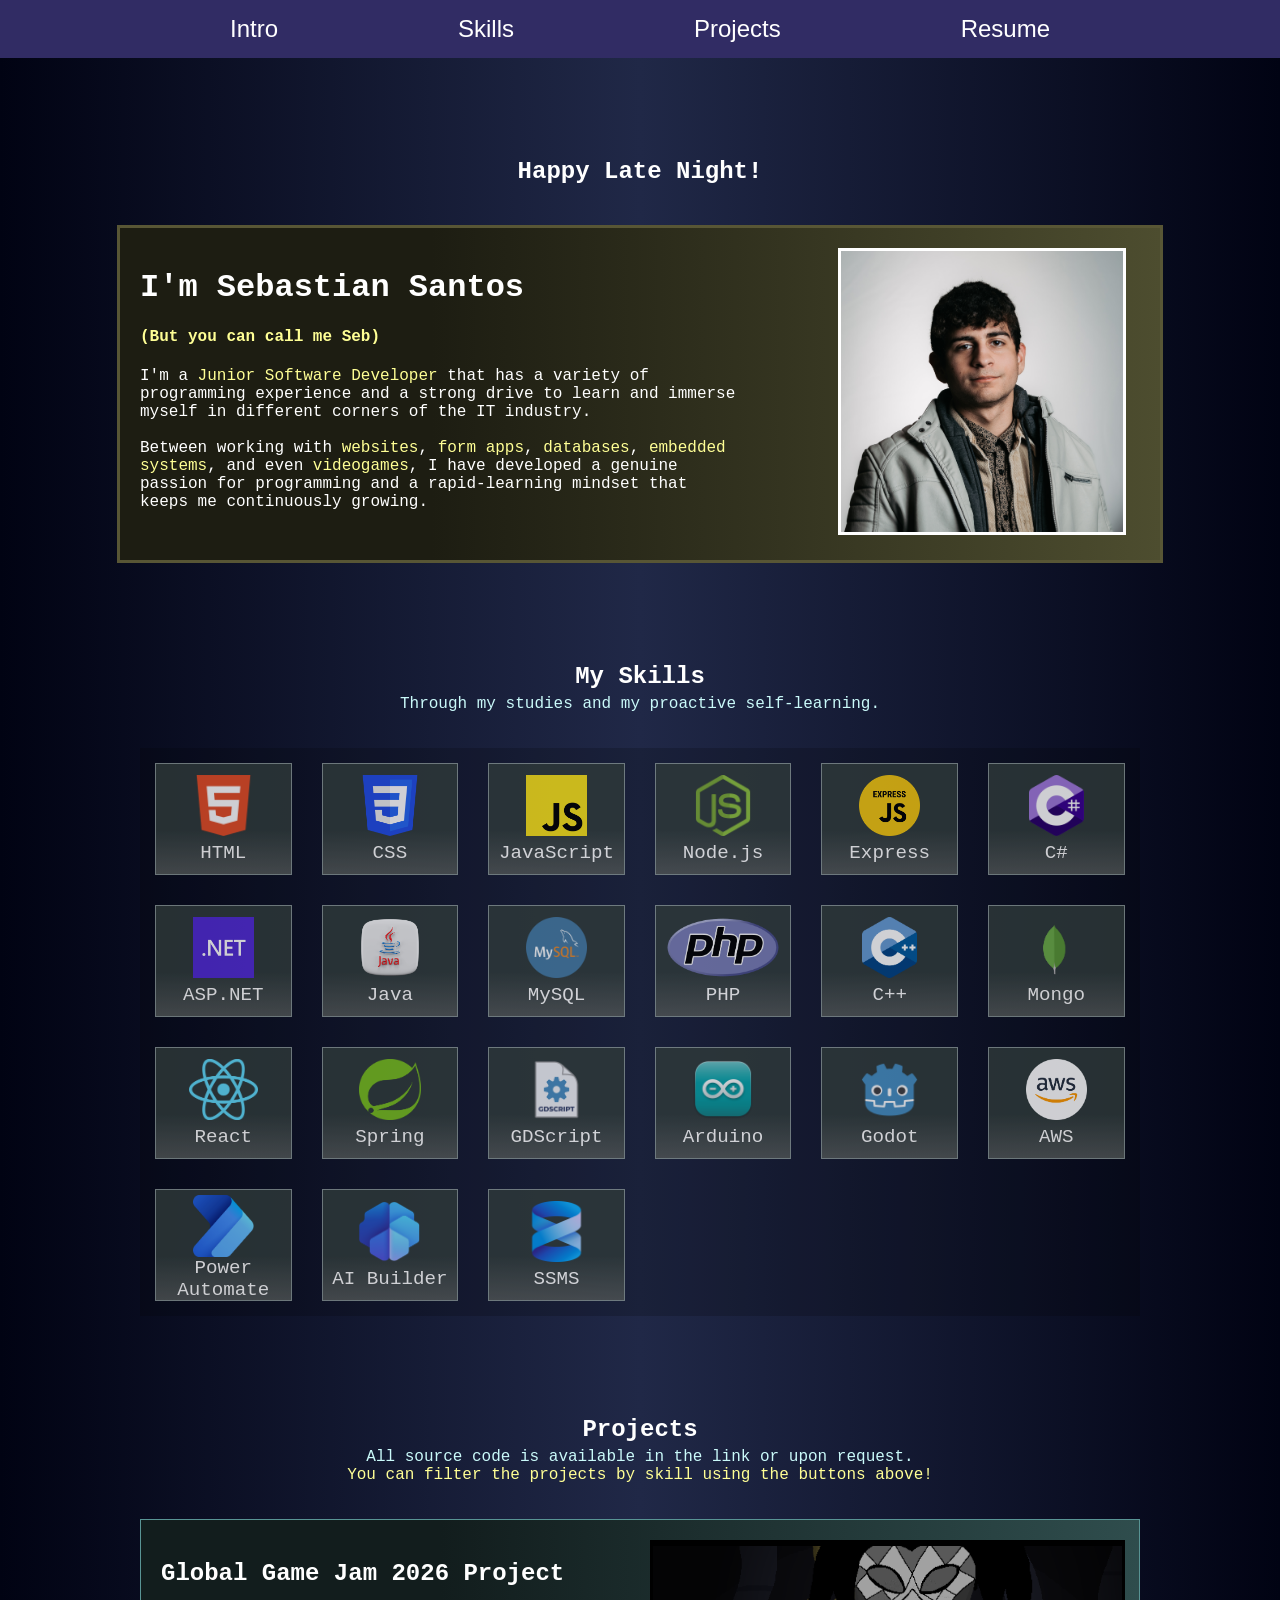
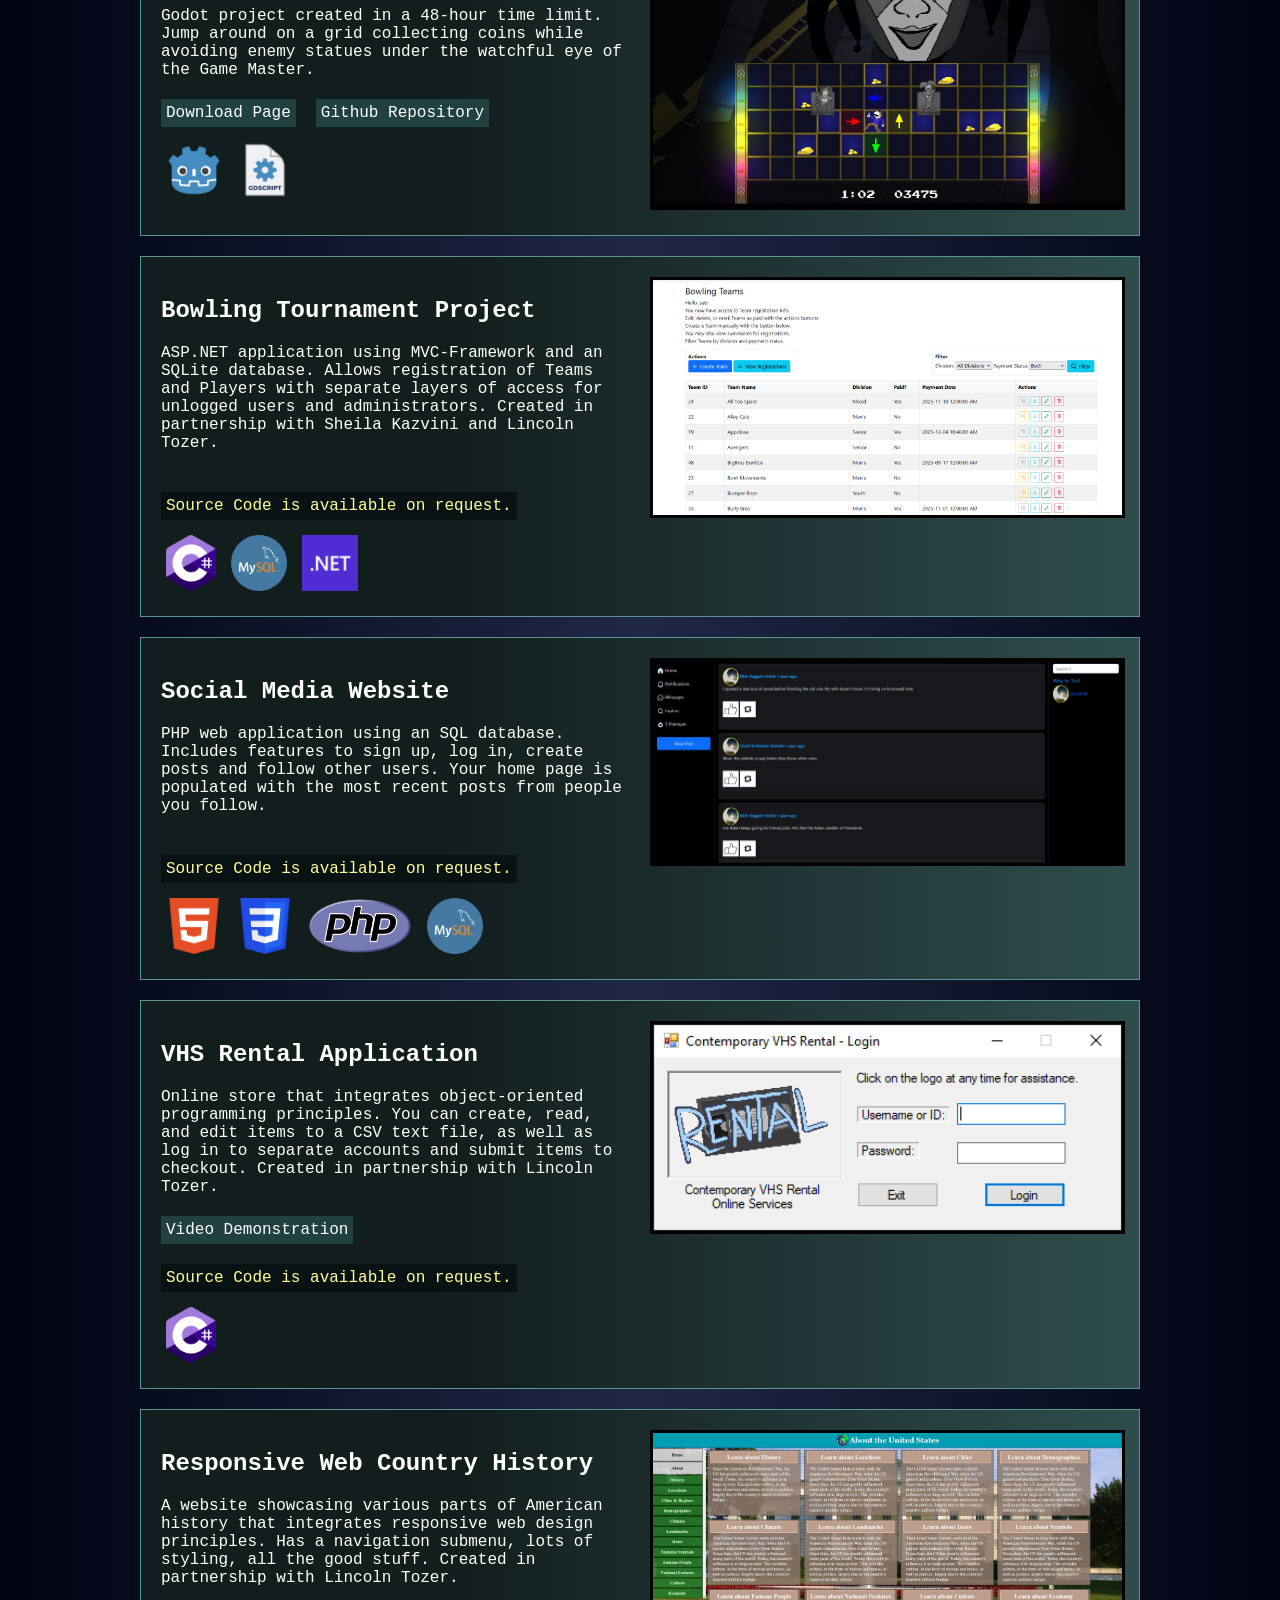
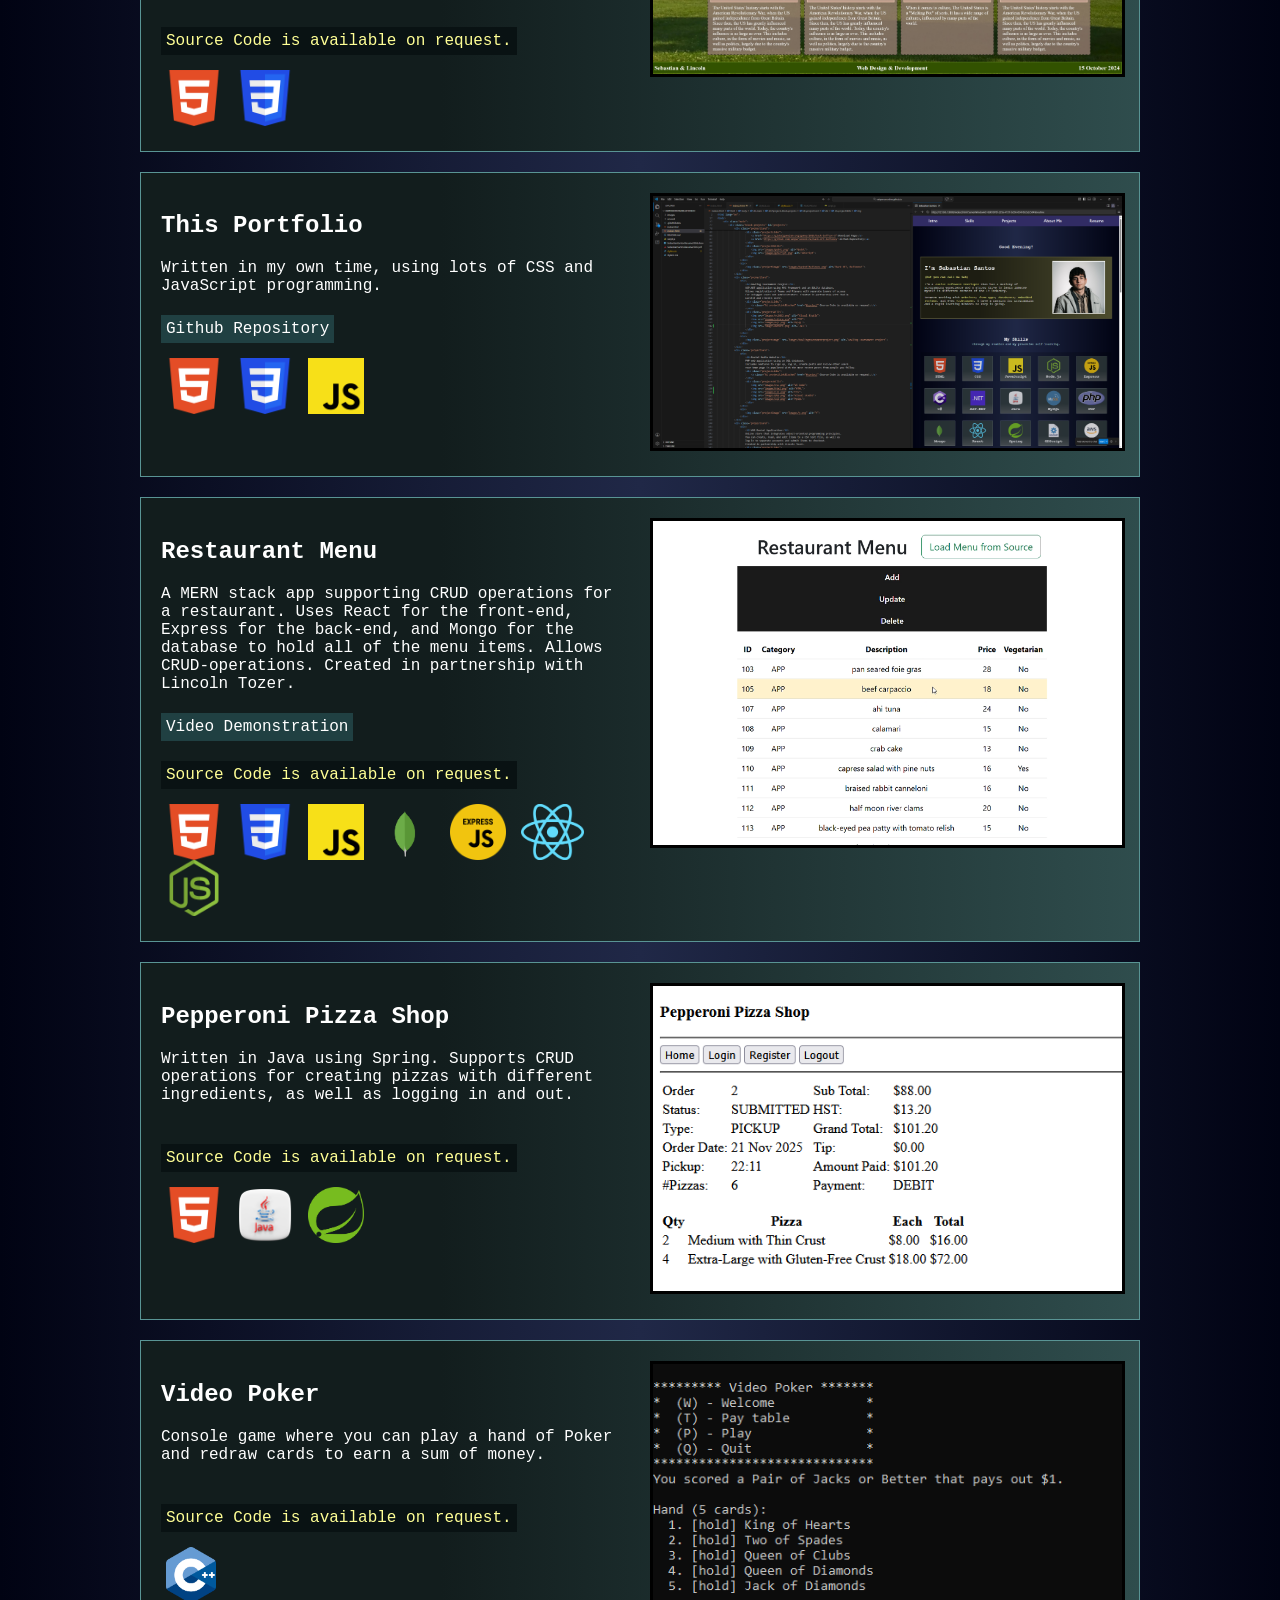
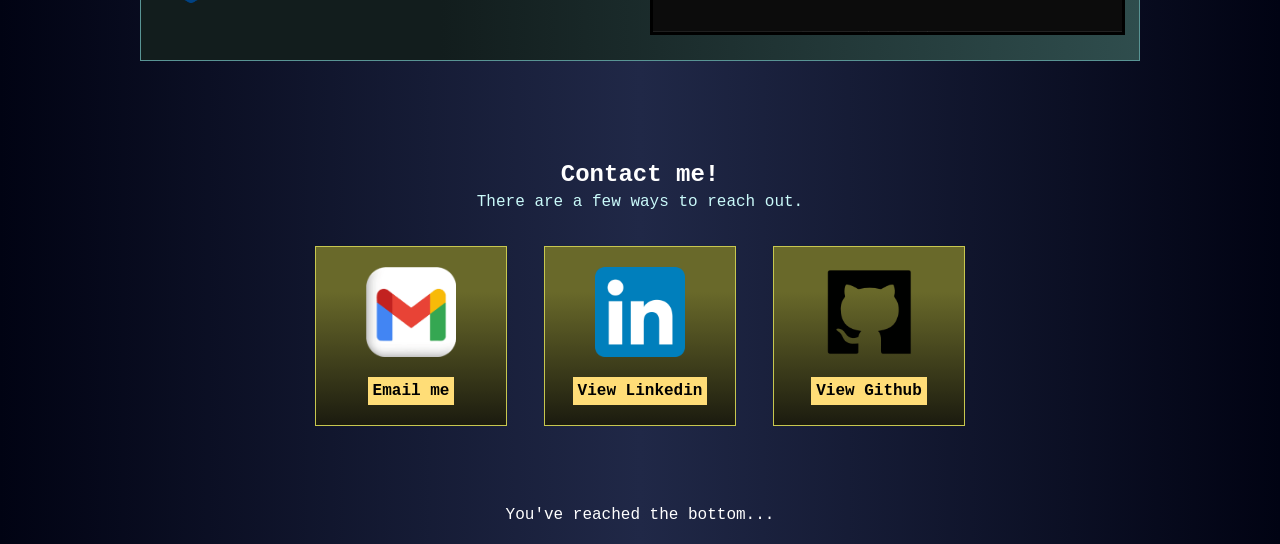
<file: index.html>
<!DOCTYPE html>
<html lang="en">
<head>
    <meta charset="UTF-8">
    <meta name="viewport" content="width=device-width, initial-scale=1.0">
    <title>Sebastian Santos</title>
    <!-- Open Graph Protocol tags -->
    <meta property="og:title" content="Sebastian Santos">
    <meta property="og:site_name" content="Sebastian Santos' Portfolio">
    <meta property="og:url" content="sebpersononline.github.io">
    <meta property="og:description" content="Software Development student">
    <meta property="og:type" content="profile">
    <meta property="og:image" content="images/me.jpg">
    <link rel="stylesheet" type="text/css" href="styles.css">
    <script src="script.js"></script>
</head>
<body>
    <div class="header">
        <div class="headerflex">
            <a href="#introJump" class="tab tab1 selected">Intro</a>
            <a href="#skillsJump" class="tab tab2">Skills</a>
            <a href="#projectsJump" class="tab tab3">Projects </a>
            <!-- <a href="#aboutme" class="tab tab4">About Me </a> -->
            <a href="SebastianSantosResume2026.pdf" target="_blank" class="tab">Resume</a>
        </div>
    </div>
    <div class="main" id="introJump">
        <div class="title1 block">
            <h2 id="timeOfDay">__________</h2>
        </div>
        <div class="block intro">
            <div>
            <h1>I'm Sebastian Santos</h1>
            <h4 class="hl">(But you can call me Seb)</h4>
            <p>
                I'm a <span class="hl">Junior Software Developer</span> that has a variety of
                programming experience and a strong drive to learn and
                immerse myself in different corners of the IT industry.<br><br>
                Between working with <span class="hl">websites</span>, <span class="hl">form apps</span>,
                <span class="hl">databases</span>, <span class="hl">embedded systems</span>, and even
                <span class="hl">videogames</span>, I have developed a genuine passion for programming and a rapid-learning
                mindset that keeps me continuously growing.
            </p>
            </div>
            <div><img id="me" src="images/me.jpg" alt="Me!"></div>
        </div>
        <div id="skillsJump"></div>
        <div class="title2 block">
            <h2>My Skills</h2>
            <div>Through my studies and my proactive self-learning.</div>
        </div>
        <div class="block skills">
        </div>
        <div id="projectsJump"></div>
        <div class="title3 block">
            <h2>Projects</h2>
            <div>All source code is available in the link or upon request.<br><span class="hl">You can filter the projects by skill using the buttons above!</span></div>
        </div>
        <div class="block projects">
            <!-- <div class="projectCard">
                <div>
                    <h2>Global Game Jam 2026 Project</h2>
                    Godot project created in a 48-hour time limit.
                    Jump around on a grid collecting coins while
                    avoiding enemy statues under the watchful eye of
                    the Game Master.
                    <div class="projectLinks">
                        <a href="https://globalgamejam.org/games/2026/back-buffoon-5">Download Page</a>
                        <a href="https://github.com/sebpersononline/back-off-buffoons">Github Repository</a>
                    </div>
                    <div class="projectSkills">
                        <img src="images/godot.png" alt="Godot">
                        <img src="images/gdscript.png" alt="GDScript">
                    </div>
                </div>
                <div>
                    <img class="projectImage" src="images/backoffbuffoons.png" alt="Back Off, Buffoons!">
                </div>
            </div> -->
        </div>
        <div class="title4 block">
            <h2>Contact me!</h2>
            <div>There are a few ways to reach out.</div>
        </div>
        <div class="block contacts" id="contact">
            <div class="contactCard">
                <img src="images/gmail.png" alt="Gmail">
                <a href="mailto:sebysantos2006@gmail.com">Email me</a>
            </div>
            <div class="contactCard">
                <img src="images/linkedin.png" alt="Linkedin">
                <a href="https://www.linkedin.com/in/sebastian-leonardo-santos/">View Linkedin</a>
            </div>
            <div class="contactCard">
                <img src="images/git.png" alt="Github">
                <a href="https://github.com/sebpersononline">View Github</a>
            </div>
        </div>
        <div class="title5">
            You've reached the bottom...
        </div>
        <!-- <div class="title5" id="aboutme">
            <h2>About me!</h2>
            <div>Learn what makes me tick.</div>
        </div> -->
    </div>
</body>
</html>
</file>
<file: styles.css>
body {
    color: white;
    margin: 0px;
    background: linear-gradient(90deg, rgb(1, 3, 19) 0%, rgb(32, 40, 71) 50%, rgb(1, 3, 19) 100%);
    font-family:'Courier New', Courier, monospace;
}

.header {
    display: flex;
    flex-direction: column;
    align-items: center;
    font-family:'Gill Sans', 'Gill Sans MT', Calibri, 'Trebuchet MS', sans-serif;
    
    background-color: rgb(49, 44, 100);
    position: sticky;
    top: 0px;

    padding: 10px;
    
    z-index: 100;
}

.headerflex {
    display: flex;
    flex-direction: row;
    justify-content: space-around;
    font-size: 1.5em;
    width: 1000px;
}

.headerflex > a {
    background-color: inherit;
}
.headerflex > a:hover {
    background-color: inherit;
}

.main {
    display: flex;
    flex-direction: column;
    align-items: center;
}

.title1, .title2, .title3, .title4, .title5 {
    font-family:'Courier New', Courier, monospace;
    margin-top: 80px;
    text-align: center;
    margin-bottom: 20px;
}
.title1 > div, .title2 > div, .title3 > div, .title4 > div, .title5 > div {
    color: rgb(202, 250, 250);
    transform: translateY(-15px);
}

.block {
    width: 1000px;
}
.intro {
    display: grid;
    grid-template-columns: 1.7fr 1fr;
    justify-content: space-between;
    gap: 50px;
    padding: 20px;

    border: solid rgb(88, 86, 53);
    background: linear-gradient(90deg, rgb(29, 29, 18) 30%, rgb(77, 77, 47) 100%);
}

.skills {
    display: flex;
    flex-wrap: wrap;
    /* justify-content: space-between; */
    width:1000px;
    background-color: rgba(0, 0, 0, 0.185);
}

.skillCard {
    display: flex;
    flex-direction: column;
    justify-content: space-evenly;
    align-items: center;
    width: 124.6px;
    height: 100px;
    text-align: center;
    padding: 5px;
    margin: 15px;
    
    font-weight: normal;
    font-size: 1.2em;
    border: solid thin rgb(132, 145, 145);
    background: linear-gradient(rgb(47, 58, 58) 60%, rgb(80, 85, 85) 100%);
    opacity: 0.8;
    transition: opacity 0.2s, transform 0.2s, border-color 0.2s;
    user-select: none;
    cursor: pointer;
}

.skillImage {
    font-size: 0.8em;
}

.skillCard.selectedSkill {
    border: solid thin rgb(207, 204, 184);
    background: linear-gradient(rgb(58, 58, 47) 60%, rgb(85, 84, 80) 100%);
    opacity: 1;
    transition: opacity 0.2s, transform 0.2s, border-color 0.2s;
}

.skillCard:hover {
    transform: translateY(-5px);
    border-color: rgb(156, 173, 173);
    opacity: 1;
}

.skillCard > img {
    width: auto;
    height: 4em;
}

.projects {
    display: flex;
    flex-direction: column;
    row-gap: 20px;
}

.projectCard {
    display: grid;
    grid-template-columns: 0.49fr 0.49fr;
    justify-content: space-between;
    border: solid thin rgb(89, 148, 148);
    background: linear-gradient(90deg, rgb(18, 29, 29) 30%, rgb(47, 77, 77) 100%);
    padding: 20px;
    transition: transform 0.2s;
}

.projectCard:hover {
    transform: scale(1.025,1.025);
}

.projectImage {
    width: 100%;
    border: solid black;
    transition: transform 0.2s;
}

.projectImage:hover {
    transform: scale(1.05,1.05);
}

a {
    padding: 5px;
    background-color: rgb(32, 64, 66);
    color: white;
    text-decoration: none;
    transition: transform 0.2s, background-color 0.2s;
}

a:hover {
    transform: scale(1.1,1.1);
    background-color: rgb(59, 118, 122);
}

.projectLinks {
    display: flex;
    column-gap: 20px;
    margin-top: 20px;
}

.projectLinkBlocked {
    background-color: rgb(9, 18, 19);
    width:fit-content;
    padding: 5px;
    transition: transform 0.2s;
}

.projectLinkBlocked:hover {
    transform: scale(1.05,1.05);
    background-color: rgb(23, 24, 11);
}

.projectSkills {
    display: flex;
    flex-wrap: wrap;
    margin-top: 10px;
    padding: 5px;
    column-gap: 15px;
}

.projectSkills > img {
    height: 3.5em;
    transition: transform 0.2s;
}
.projectSkills > img:hover {
    height: 3.5em;
    transform: scale(1.2,1.2);
}

.noProjectsFound {
    text-align: center;
}

.contacts {
    display: flex;
    flex-direction: row;
    justify-content: space-between;
    width: 650px;
}

.contactCard {
    display: flex;
    flex-direction: column;
    align-items: center;
    text-align: center;
    width: 150px;
    padding: 20px;
    row-gap: 20px;
    justify-content: space-between;

    border: solid thin rgb(199, 199, 79);
    background: linear-gradient(rgb(105, 105, 42) 25%, rgb(27, 27, 15) 100%);
    transition: transform 0.2s;
}

.contactCard:hover {
    transform: scale(1.1,1.1);
}

.contactCard > a {
    background-color: #ffdd77;
    color: black;
    font-weight: bold;
}

.contactCard > img {
    width: 60%;
}

#me {
    margin-left: 50px;
    border: solid white;
    width: 80%;

    transition: transform 0.2s;
}

#me:hover {
    

    transform: scale(1.05,1.05);
}

.hl {
    color: rgb(255, 255, 149);
}

/* Widths 0-690, 690-1080, 1080-above */
@media screen and (max-width: 1080px) {
    .headerflex {
        width: 600px;
    }
    .block {
        width: 600px;
    }
    .intro {
        grid-template-columns: 1fr;
        row-gap: 0px;
    }
    .skillCard {
        width: 88px;
        height: 60px;
        margin: 10px;
        font-size: 0.7em;
    }
    .projectCard {
        grid-template-columns: 1fr;
    }
    .projectSkills {
        font-size: 0.75em;
    }
}
@media screen and (max-width: 690px) {
    body {
        font-size: 0.8em;
    }
    .headerflex {
        width: 320px;
    }
    .block {
        width: 380px;
    }
    #me {
        margin-left: 60px;
        width: 20em;
    }
    .skills {
        align-items: space-around;
    }
    .skillCard {
        width: 73px;
        height: 75px;
        margin: 5px;
        font-size: 1em;
    }
    .contacts {
        flex-direction: column;
        align-items: center;
        row-gap: 15px;
    }
    .projectSkills {
        justify-content: center;
    }
    .projectImage {
        display: none;
    }
}
@media screen and (max-width: 442px) {
    body {
        font-size: 0.8em;
    }
    .headerflex {
        width: 320px;
    }
    .block {
        width: 280px;
    }
    #me {
        margin-left: 20px;
    }
    .skills {
        align-items: space-around;
    }
    .skillCard {
        width: 88px;
    }
    .contacts {
        flex-direction: column;
        align-items: center;
        row-gap: 15px;
    }
    .projectSkills {
        justify-content: center;
    }
}
</file>
